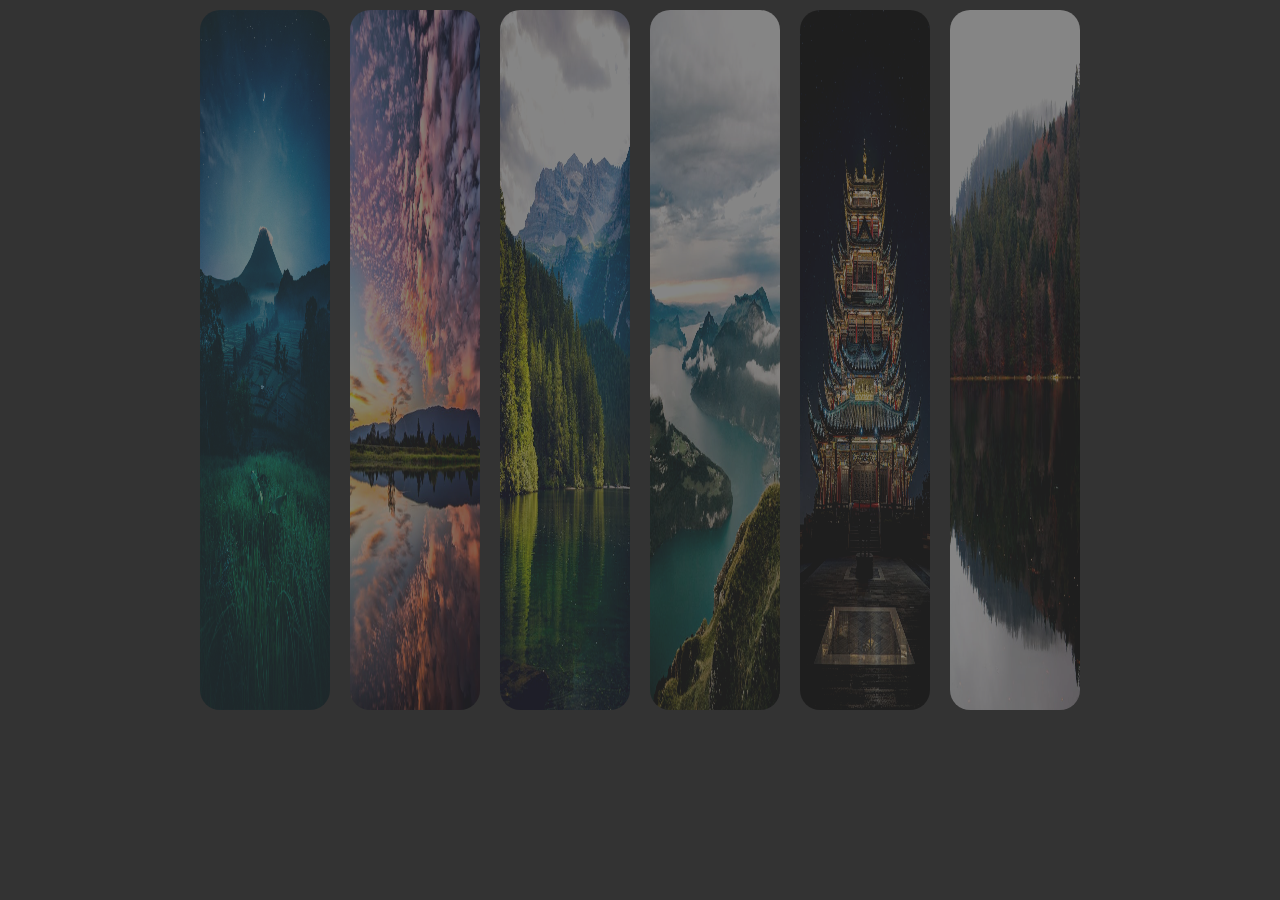
<file: dia-1/index.html>
<!DOCTYPE html>
<html lang="en">
  <head>
    <meta charset="UTF-8" />
    <meta name="viewport" content="width=device-width, initial-scale=1.0" />
    <title>Cartas Expandibles</title>
    <link rel="stylesheet" href="styles.css" />
  </head>
  <body>
    <main class="contain-cards">
      <div class="item-card">
        <img src="img/paisaje-1.jpg" alt="Paisaje 1" class="card-img" />
      </div>
      <div class="item-card">
        <img src="img/paisaje-2.jpg" alt="Paisaje 2" class="card-img" />
      </div>
      <div class="item-card">
        <img src="img/paisaje-3.jpg" alt="Paisaje 3" class="card-img" />
      </div>
      <div class="item-card">
        <img src="img/paisaje-4.jpg" alt="Paisaje 4" class="card-img" />
      </div>
      <div class="item-card">
        <img src="img/paisaje-5.jpg" alt="Paisaje 5" class="card-img" />
      </div>
      <div class="item-card">
        <img src="img/paisaje-6.jpg" alt="Paisaje 6" class="card-img" />
      </div>
    </main>
  </body>
</html>
</file>
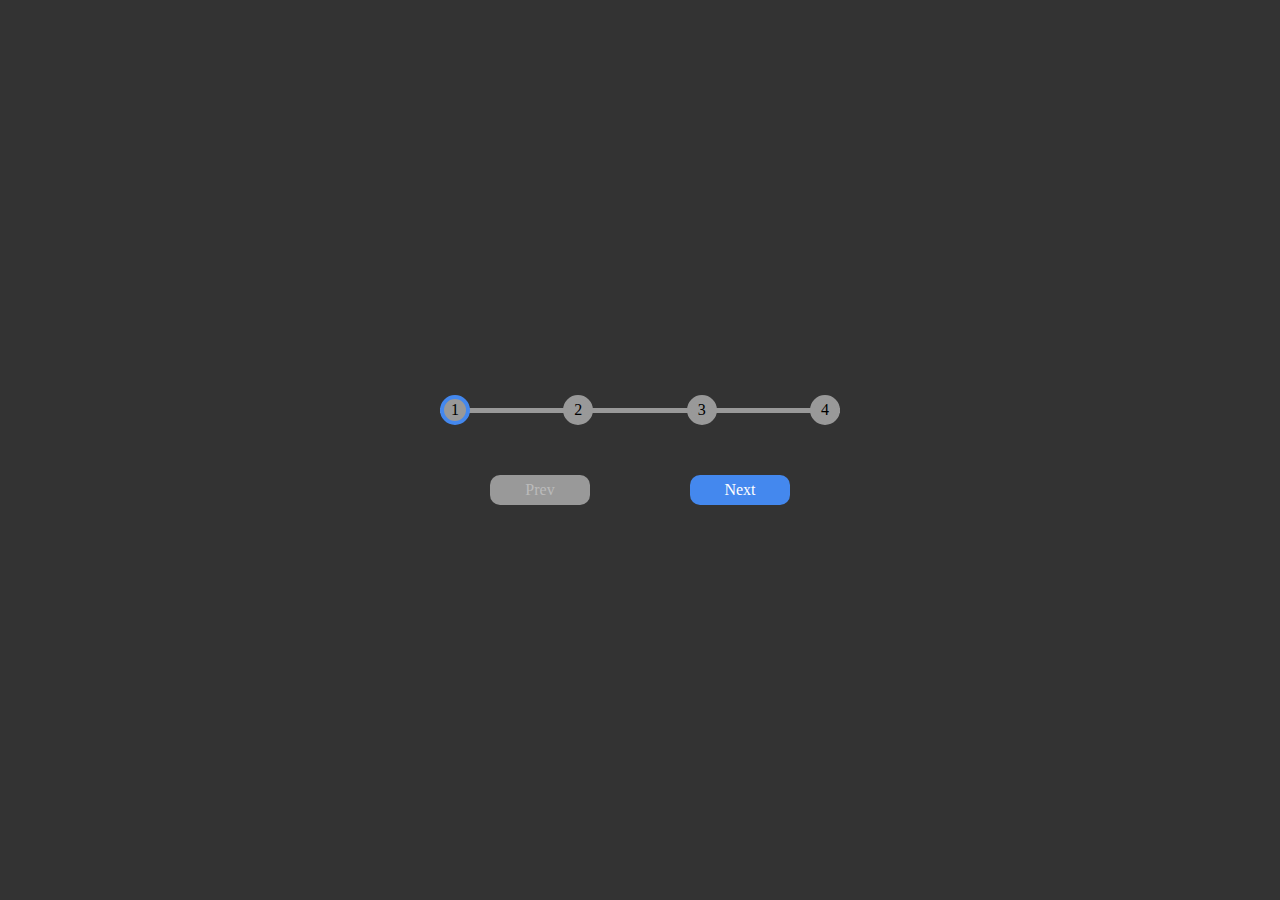
<file: dia-2/index.html>
<!DOCTYPE html>
<html lang="en">
  <head>
    <meta charset="UTF-8" />
    <meta name="viewport" content="width=device-width, initial-scale=1.0" />
    <title>Barra de Progreso</title>
    <link rel="stylesheet" href="styles.css" />
  </head>
  <body>
    <main class="contain">
      <section class="contain-progress">
        <div class="progress" id="progress"></div>
        <div class="circle active">1</div>
        <div class="circle">2</div>
        <div class="circle">3</div>
        <div class="circle">4</div>
      </section>
      <button class="btn" id="prev" disabled>Prev</button>
      <button class="btn" id="next">Next</button>
    </main>
    <script src="script.js"></script>
  </body>
</html>
</file>
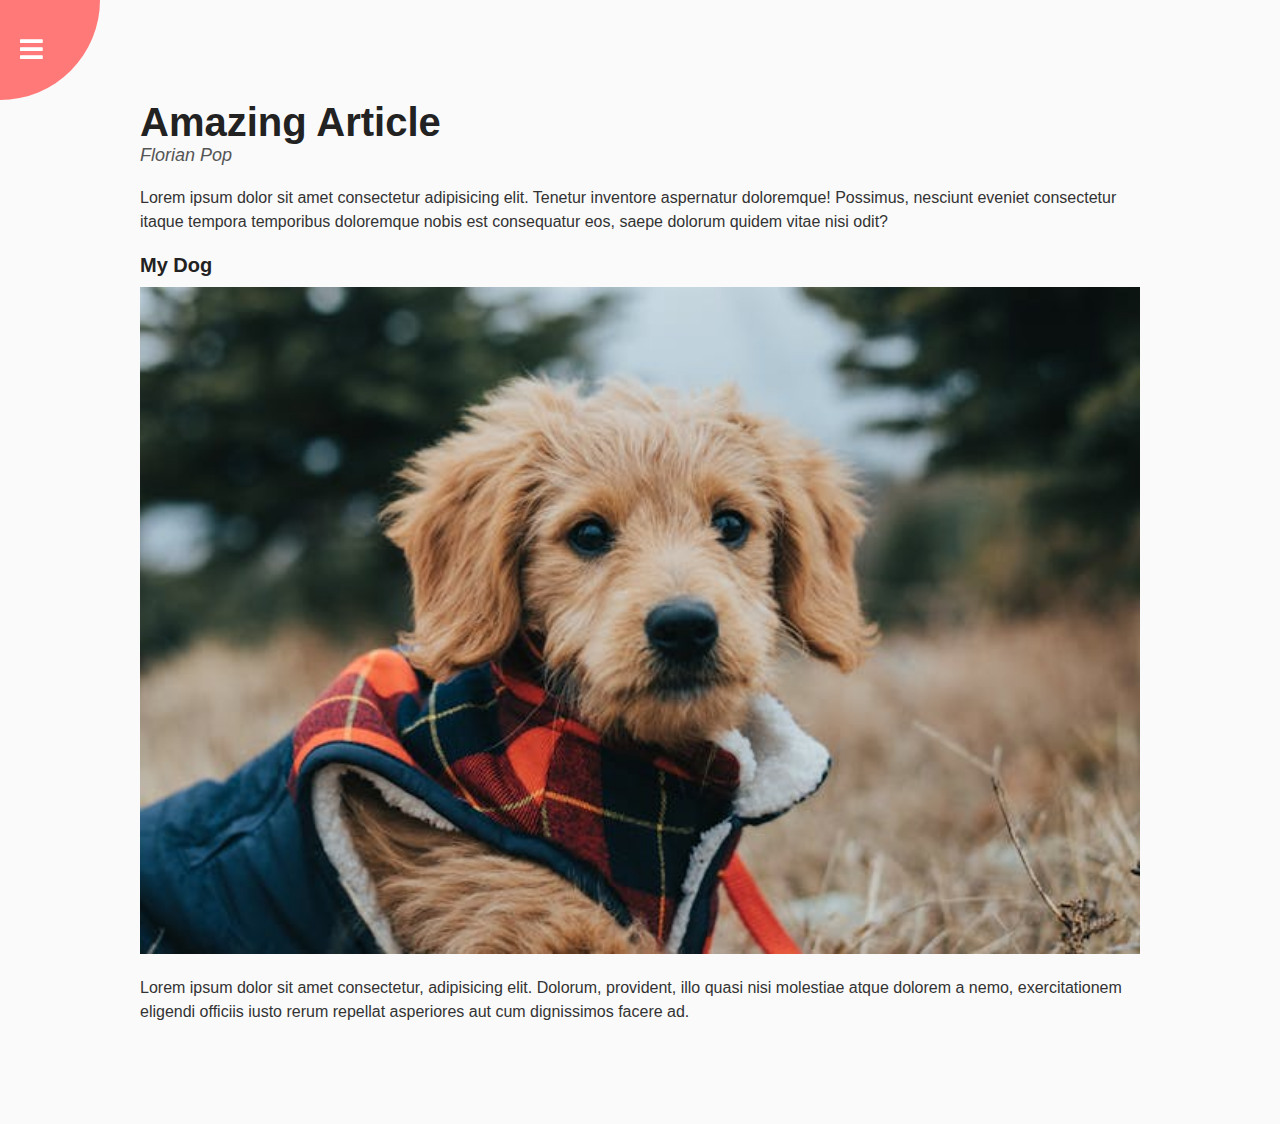
<file: dia-3/index.html>
<!DOCTYPE html>
<html lang="en">
  <head>
    <meta charset="UTF-8" />
    <meta name="viewport" content="width=device-width, initial-scale=1.0" />
    <title>Navegación Giratoria</title>
    <link
      rel="stylesheet"
      href="https://use.fontawesome.com/releases/v5.12.1/css/all.css"
      crossorigin="anonymous"
    />
    <link rel="stylesheet" href="styles.css" />
  </head>
  <body>
    <main class="contain">
      <section class="circle-contain">
        <div class="circle">
          <button id="close">
            <i class="fas fa-times"></i>
          </button>
          <button id="open">
            <i class="fas fa-bars"></i>
          </button>
        </div>
      </section>
      <section class="content">
        <h1>Amazing Article</h1>
        <small>Florian Pop</small>
        <p>
          Lorem ipsum dolor sit amet consectetur adipisicing elit. Tenetur
          inventore aspernatur doloremque! Possimus, nesciunt eveniet
          consectetur itaque tempora temporibus doloremque nobis est consequatur
          eos, saepe dolorum quidem vitae nisi odit?
        </p>
        <h3>My Dog</h3>
        <img src="dog.jpg" alt="My Dog" />
        <p>
          Lorem ipsum dolor sit amet consectetur, adipisicing elit. Dolorum,
          provident, illo quasi nisi molestiae atque dolorem a nemo,
          exercitationem eligendi officiis iusto rerum repellat asperiores aut
          cum dignissimos facere ad.
        </p>
      </section>
    </main>
    <nav class="navbar">
      <ul class="navbar-ul">
        <li class="navbar-li">
          <i class="fas fa-home"></i><a href="#" class="navbar-a">About</a>
        </li>
        <li class="navbar-li">
          <i class="fas fa-user-alt"></i><a href="#" class="navbar-a">Home</a>
        </li>
        <li class="navbar-li">
          <i class="fas fa-envelope"></i
          ><a href="#" class="navbar-a">Contact</a>
        </li>
      </ul>
    </nav>
    <script src="script.js"></script>
  </body>
</html>
</file>
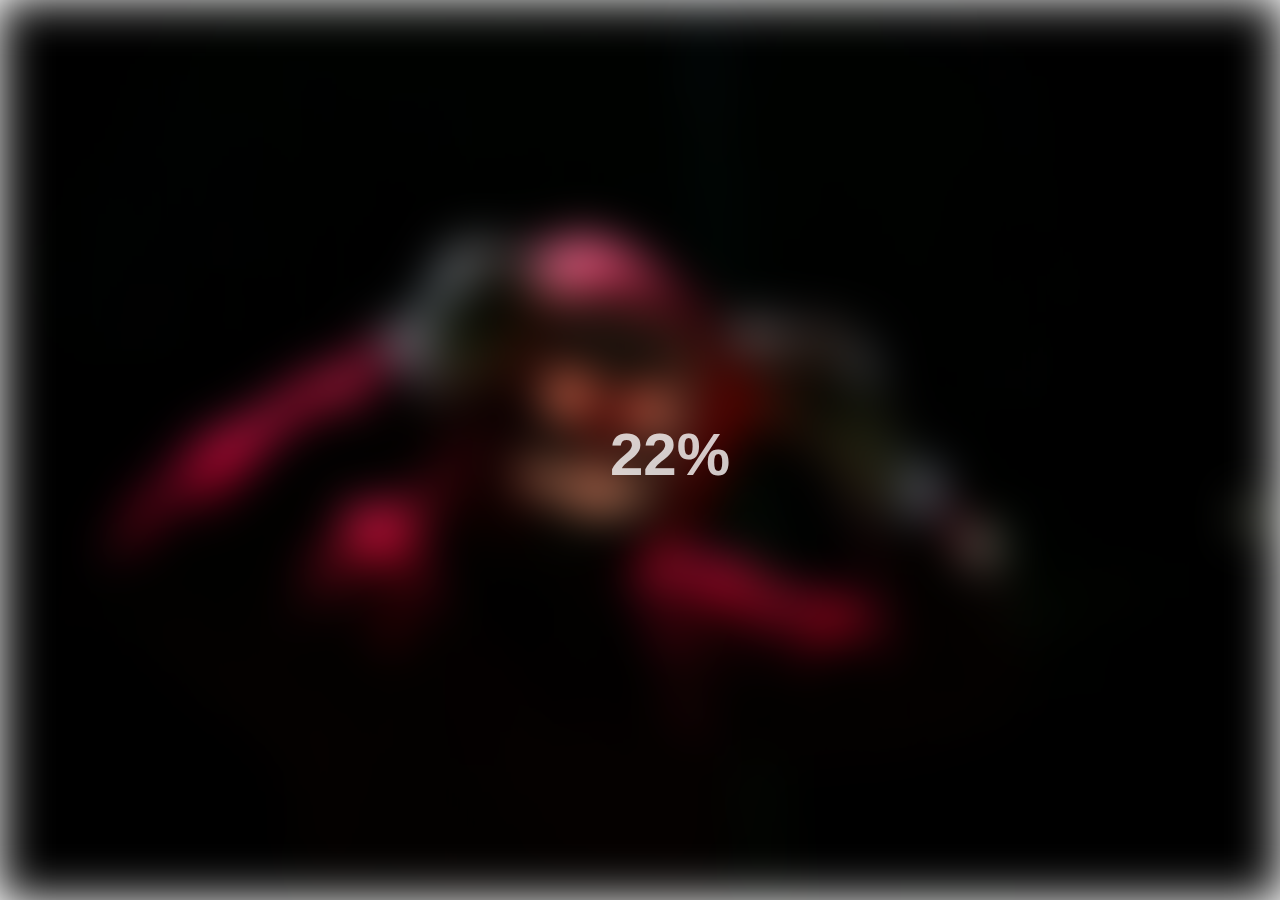
<file: dia-5/index.html>
<!DOCTYPE html>
<html lang="en">
  <head>
    <meta charset="UTF-8" />
    <meta name="viewport" content="width=device-width, initial-scale=1.0" />
    <title>Carga Borrosa</title>
    <link rel="stylesheet" href="styles.css" />
  </head>
  <body>
    <main class="bg"></main>
    <aside class="loading-text">0%</aside>
    <script src="script.js"></script>
  </body>
</html>
</file>
<file: dia-1/styles.css>
* {
  box-sizing: border-box;
  padding: 0;
  margin: 0;
}

body {
  background-color: #333;
}

.contain-cards {
  width: min(400px, 100vw);
  height: min(900px, 100vh);
  display: flex;
  flex-direction: column;
  gap: 20px;
  padding: 10px;
  margin: auto;
}

.item-card {
  width: 100%;
  height: 0;
  flex-grow: 1;
  border-radius: 20px;
  filter: contrast(120%);
  opacity: 0.4;
  overflow: hidden;
  transition: all 1s;
  cursor: pointer;
}

.card-img {
  width: 100%;
}

.item-card:hover {
  flex-grow: 8;
  filter: contrast(100%);
  opacity: 1;
}

@media screen and (min-width: 600px) {
  .contain-cards {
    width: min(900px, 100vw);
    height: 700px;
    flex-direction: row;
  }

  .item-card {
    width: 0;
    height: 700px;
  }

  .card-img {
    height: 100%;
  }
}
</file>
<file: dia-2/styles.css>
* {
  box-sizing: border-box;
  margin: 0;
  padding: 0;
}

body {
  min-height: 100dvh;
  background-color: #333;
  align-content: center;
  font-family: cursive;
}

.contain {
  width: min(400px, 100vw);
  margin: auto;
}

.contain-progress {
  width: 100%;
  display: flex;
  justify-content: space-between;
  position: relative;
  gap: 20px;
}

.contain-progress::before {
  content: "";
  width: 100%;
  height: 5px;
  background-color: #999;
  position: absolute;
  z-index: -2;
  top: calc(50% - 2.5px);
}

.progress {
  position: absolute;
  width: 0;
  height: 5px;
  background-color: #48e;
  top: calc(50% - 2.5px);
  z-index: -1;
  transition: width 1s;
}

.circle {
  width: 30px;
  height: 30px;
  background-color: #999;
  border-radius: 50%;
  text-align: center;
  align-content: center;
  border: 4px solid #999;
  transition: border-color 1.6s;
}

.circle.active {
  border-color: #48e;
}

.btn {
  outline: none;
  border: none;
  width: 100px;
  height: 30px;
  margin-top: 50px;
  margin-left: 50px;
  background-color: #48e;
  color: #fff;
  font-size: 16px;
  font-family: cursive;
  border-radius: 10px;
  transition: background-color 1s, color 1s;
}

.btn:last-child {
  float: right;
  margin-right: 50px;
}

.btn:disabled {
  background-color: #999;
  color: #bbb;
}
</file>
<file: dia-3/styles.css>
* {
  box-sizing: border-box;
  margin: 0;
  padding: 0;
  scrollbar-width: thin;
}

html {
  font-size: 62.5%;
}

body {
  font-family: sans-serif;
  background-color: #333;
  color: #222;
  overflow-x: hidden;
}

.contain {
  background-color: #fafafa;
  transform-origin: top left;
  transition: transform 0.5s linear;
  width: 100vw;
  min-height: 100vh;
  padding: 50px;
}

.contain.show-nav {
  transform: rotate(-20deg);
}

.circle-contain {
  position: fixed;
  top: -100px;
  left: -100px;
}

.circle {
  background-color: #ff7979;
  height: 200px;
  width: 200px;
  border-radius: 50%;
  position: relative;
  transition: transform 0.5s linear;
}

.contain.show-nav .circle {
  transform: rotate(-70deg);
}

.circle button {
  cursor: pointer;
  position: absolute;
  top: 50%;
  left: 50%;
  height: 100px;
  background: transparent;
  border: 0;
  font-size: 2.6rem;
  color: #fff;
}

.circle button:focus {
  outline: none;
}

.circle button#open {
  left: 60%;
}

.circle button#close {
  top: 60%;
  transform: rotate(90deg);
  transform-origin: top left;
}

.contain.show-nav + nav li {
  transform: translateX(0);
  transition-delay: 0.3s;
}

.navbar {
  position: fixed;
  bottom: 40px;
  left: 0;
  z-index: 100;
}

.navbar-ul {
  list-style-type: none;
  padding-left: 30px;
}

.navbar-li {
  text-transform: uppercase;
  color: #fff;
  margin: 40px 0;
  transform: translateX(-100%);
  transition: transform 0.4s ease-in;
}

.navbar-li i {
  font-size: 2rem;
  margin-right: 10px;
}

.navbar-li + li + li {
  margin-left: 30px;
  transform: translateX(-200%);
}

.navbar-a {
  color: #fafafa;
  text-decoration: none;
  transition: all 0.5s;
}

.navbar-a:hover {
  color: #ff7979;
  font-weight: bold;
}

.content img {
  width: 100%;
}

.content {
  max-width: 1000px;
  margin: 50px auto;
}

.content h1 {
  font-size: 4rem;
}

.content small {
  color: #555;
  font-style: italic;
  font-size: 1.8rem;
}

.content p {
  color: #333;
  line-height: 1.5;
  font-size: 1.6rem;
  margin-top: 20px;
  margin-bottom: 20px;
}

.content h3 {
  font-size: 2rem;
  margin-bottom: 10px;
}
</file>
<file: dia-5/styles.css>
* {
  box-sizing: border-box;
  margin: 0;
  padding: 0;
}

html {
  font-size: 62.5%;
}

.bg {
  width: 100dvw;
  height: 100dvh;
  background-image: url("bg-image.jpg");
  background-size: cover;
  background-position: center;
  filter: blur(0);
}

.loading-text {
  width: 60px;
  height: 60px;
  position: absolute;
  top: calc(50% - 30px);
  left: calc(50% - 30px);
  z-index: 10;
  color: #fff;
  font-size: 6rem;
  font-weight: bold;
  font-family: sans-serif;
  user-select: none;
}
</file>
